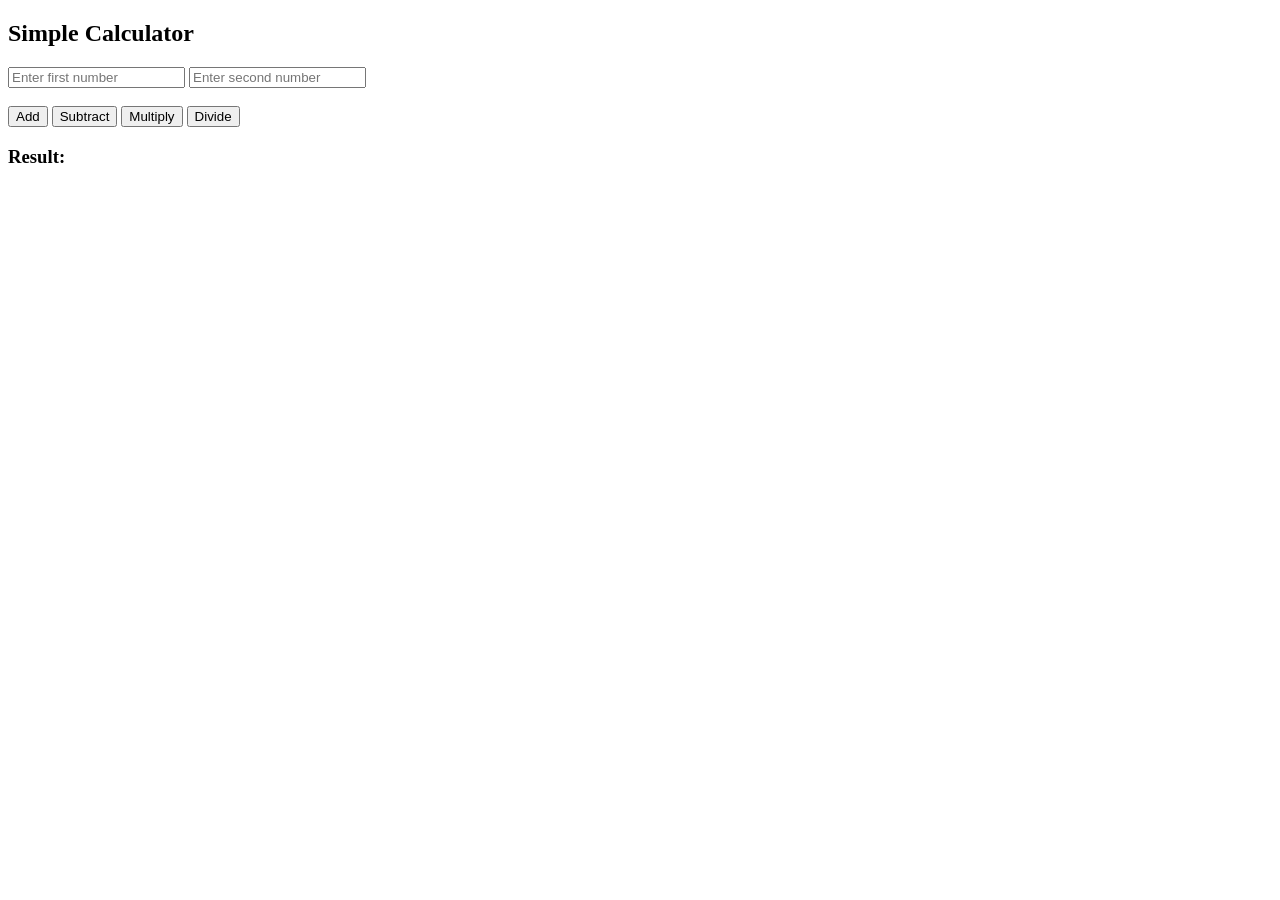
<file: Task3/index.html>
<!DOCTYPE html>
<html>
<head>
    <title>Simple Calculator</title>
</head>
<body>

    <h2>Simple Calculator</h2>

    <input type="number" id="n1" placeholder="Enter first number" max="100">
    <input type="number" id="n2" placeholder="Enter second number" max="100">

    <br><br>

    <button type="button" onclick="calculate('add')">Add</button>
    <button type="button" onclick="calculate('sub')">Subtract</button>
    <button type="button" onclick="calculate('mul')">Multiply</button>
    <button type="button" onclick="calculate('div')">Divide</button>

    <h3 id="result">Result: </h3>

    <script src="script.js" defer></script>

</body>
</html>
</file>
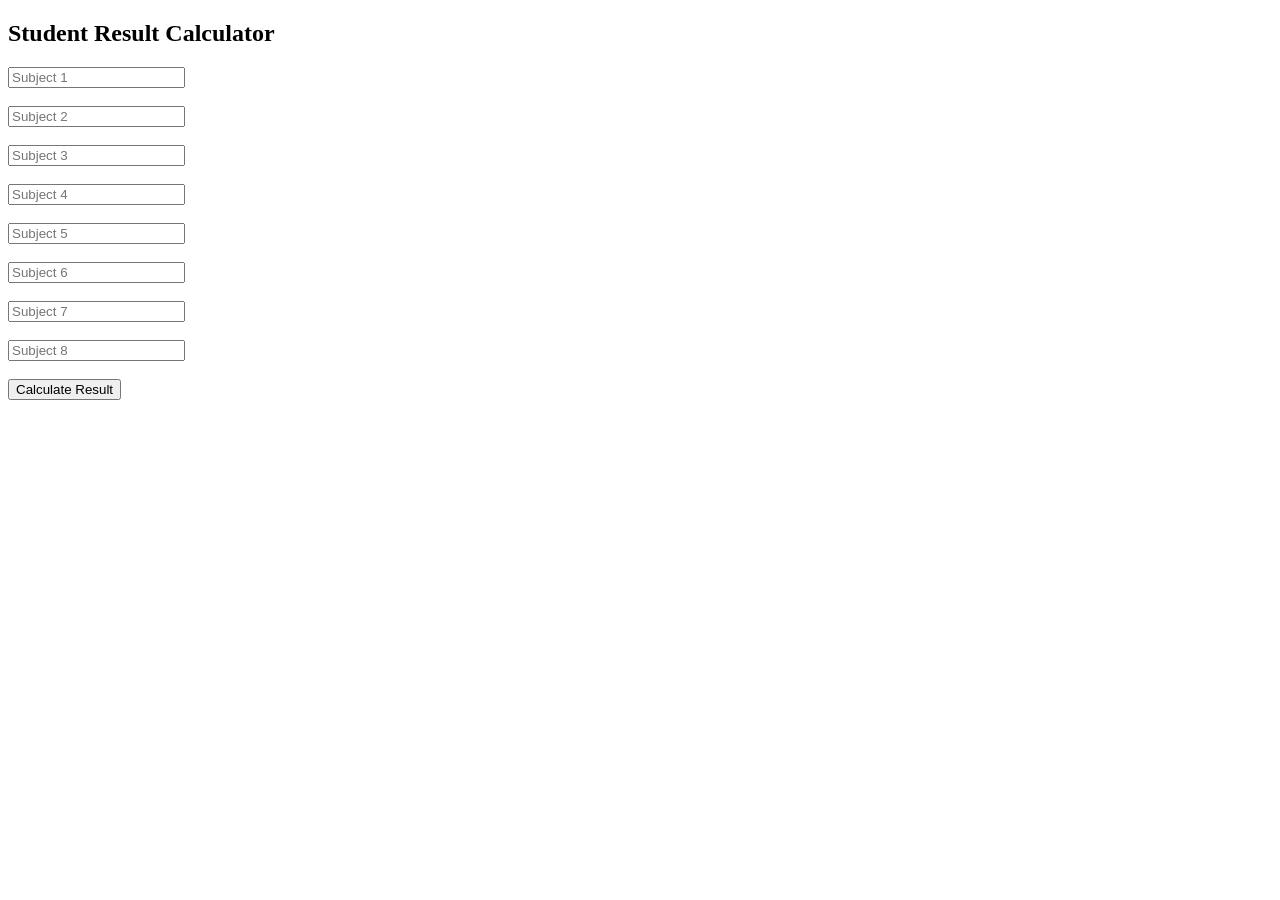
<file: week2/index.html>
<!DOCTYPE html>
<html>
    <head>
        <title>Grading System</title>
    </head>
    <body> 
        <h2>Student Result Calculator</h2>
            <input type="number" id="m1" placeholder="Subject 1"><br><br>
            <input type="number" id="m2" placeholder="Subject 2"><br><br>
            <input type="number" id="m3" placeholder="Subject 3"><br><br>
            <input type="number" id="m4" placeholder="Subject 4"><br><br>
            <input type="number" id="m5" placeholder="Subject 5"><br><br>
            <input type="number" id="m6" placeholder="Subject 6"><br><br>
            <input type="number" id="m7" placeholder="Subject 7"><br><br>
            <input type="number" id="m8" placeholder="Subject 8"><br><br>
            
            <button onclick="calculateResult()">Calculate Result</button>
                <p id="total"></p>
                <p id="result"></p>
                <script src="script.js"></script>
    </body>
</html>
</file>
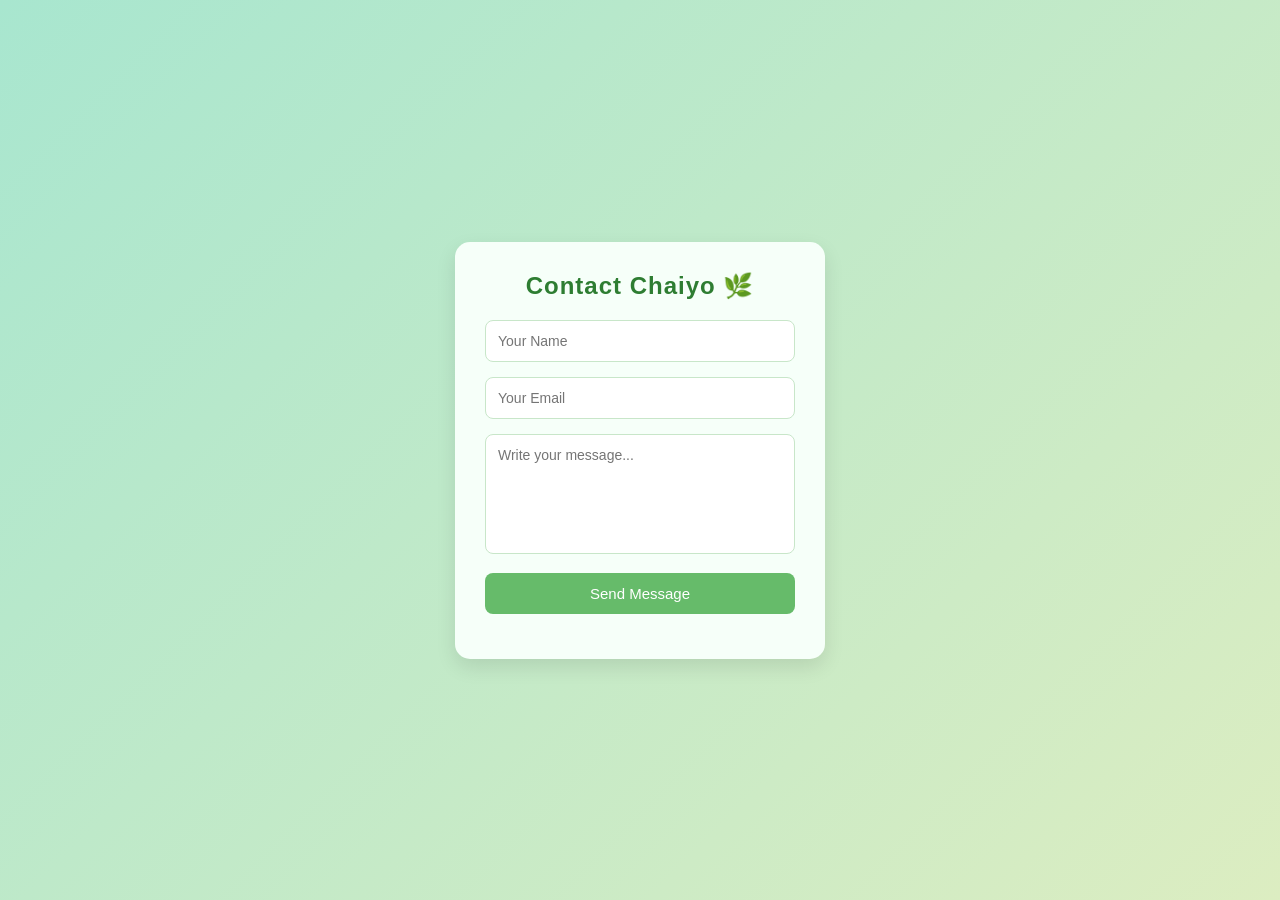
<file: week6.1/contact_us.html>
<!DOCTYPE html>
<html lang="en">
<head>
<meta charset="UTF-8">
<meta name="viewport" content="width=device-width, initial-scale=1.0">
<title>Contact Chaiyo</title>

<style>
*{
  margin:0;
  padding:0;
  box-sizing:border-box;
  font-family:'Segoe UI', sans-serif;
}

body{
  background: linear-gradient(135deg, #a8e6cf, #dcedc1);
  display:flex;
  justify-content:center;
  align-items:center;
  height:100vh;
}

.container{
  background:#f6fff9;
  padding:30px;
  width:370px;
  border-radius:15px;
  box-shadow:0 8px 20px rgba(0,0,0,0.1);
}

h2{
  text-align:center;
  margin-bottom:20px;
  color:#2e7d32;
  letter-spacing:1px;
}

.input-group{
  margin-bottom:15px;
}

input, textarea{
  width:100%;
  padding:12px;
  border:1px solid #c8e6c9;
  border-radius:8px;
  font-size:14px;
  background:#ffffff;
  transition:0.3s;
}

input:focus, textarea:focus{
  border-color:#66bb6a;
  outline:none;
  box-shadow:0 0 6px rgba(102,187,106,0.4);
}

textarea{
  resize:none;
  height:120px;
}

button{
  width:100%;
  padding:12px;
  border:none;
  background:#66bb6a;
  color:#fff;
  font-size:15px;
  border-radius:8px;
  cursor:pointer;
  transition:0.3s;
}

button:hover{
  background:#388e3c;
}

#message{
  margin-top:15px;
  text-align:center;
  color:#2e7d32;
  font-size:14px;
  font-weight:500;
}
</style>
</head>

<body>

<div class="container">
  <h2>Contact Chaiyo 🌿</h2>

  <form id="contactForm">
    <div class="input-group">
      <input type="text" id="name" placeholder="Your Name" required>
    </div>

    <div class="input-group">
      <input type="email" id="email" placeholder="Your Email" required>
    </div>

    <div class="input-group">
      <textarea id="messageBox" placeholder="Write your message..." required></textarea>
    </div>

    <button type="submit">Send Message</button>
  </form>

  <p id="message"></p>
</div>

<script>
document.getElementById("contactForm").addEventListener("submit", function(e){
  e.preventDefault();

  document.getElementById("message").textContent = "Message sent successfully!";

  this.reset();
});
</script>

</body>
</html>
</file>
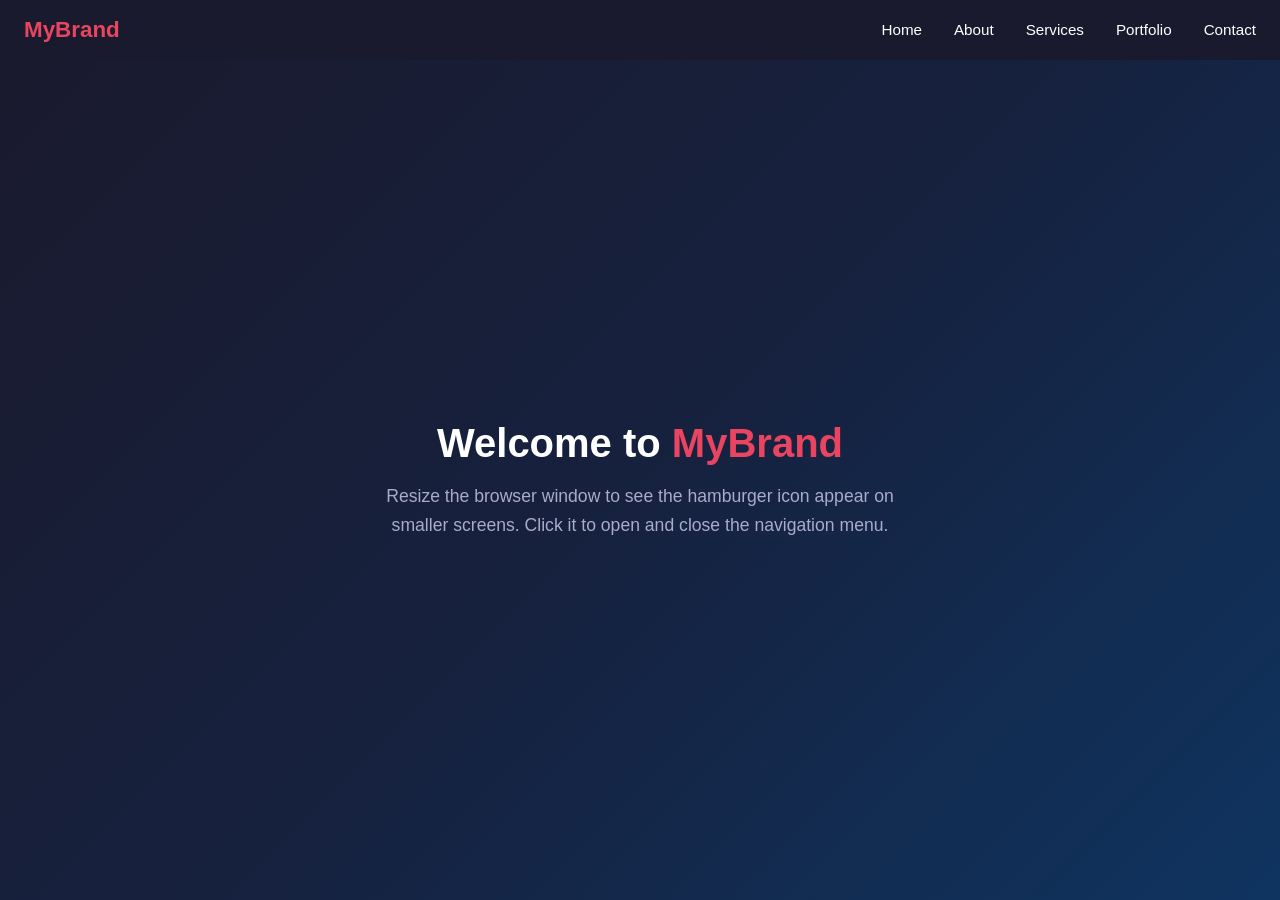
<file: week6.1/nav.html>
<!DOCTYPE html>
<html lang="en">
<head>
  <meta charset="UTF-8" />
  <meta name="viewport" content="width=device-width, initial-scale=1.0" />
  <title>Hamburger Menu</title>
  <link rel="stylesheet" href="nav.css" />
</head>
<body>

  <nav>
    <a href="#" class="logo">MyBrand</a>

    <ul class="nav-links">
      <li><a href="#">Home</a></li>
      <li><a href="#">About</a></li>
      <li><a href="#">Services</a></li>
      <li><a href="#">Portfolio</a></li>
      <li><a href="#">Contact</a></li>
    </ul>

    <button class="hamburger" id="hamburger" aria-label="Toggle menu">
      <span></span>
      <span></span>
      <span></span>
    </button>

    <div class="mobile-menu" id="mobileMenu">
      <a href="#">Home</a>
      <a href="#">About</a>
      <a href="#">Services</a>
      <a href="#">Portfolio</a>
      <a href="#">Contact</a>
    </div>
  </nav>

  <section class="hero">
    <h1>Welcome to <span>MyBrand</span></h1>
    <p>Resize the browser window to see the hamburger icon appear on smaller screens. Click it to open and close the navigation menu.</p>
  </section>

  <script src="navbar.js"></script>

</body>
</html>
</file>
<file: week6.1/nav.css>
* {
  margin: 0;
  padding: 0;
  box-sizing: border-box;
}

body {
  font-family: Arial, sans-serif;
}

/* ── Navbar ── */
nav {
  display: flex;
  align-items: center;
  justify-content: space-between;
  background-color: #1a1a2e;
  padding: 0 24px;
  height: 60px;
  position: relative;
}

.logo {
  color: #e94560;
  font-size: 1.4rem;
  font-weight: bold;
  text-decoration: none;
}

/* ── Desktop menu links ── */
.nav-links {
  display: flex;
  list-style: none;
  gap: 32px;
}

.nav-links a {
  color: #ffffff;
  text-decoration: none;
  font-size: 0.95rem;
  transition: color 0.2s;
}

.nav-links a:hover {
  color: #e94560;
}

/* ── Hamburger button ── */
.hamburger {
  display: none;
  flex-direction: column;
  justify-content: space-between;
  width: 28px;
  height: 20px;
  background: none;
  border: none;
  cursor: pointer;
  padding: 0;
}

.hamburger span {
  display: block;
  height: 3px;
  background-color: #ffffff;
  border-radius: 2px;
  transition: transform 0.3s, opacity 0.3s;
}

/* Animate hamburger → X when open */
.hamburger.open span:nth-child(1) {
  transform: translateY(8.5px) rotate(45deg);
}
.hamburger.open span:nth-child(2) {
  opacity: 0;
}
.hamburger.open span:nth-child(3) {
  transform: translateY(-8.5px) rotate(-45deg);
}

/* ── Mobile drawer ── */
.mobile-menu {
  display: none;
  flex-direction: column;
  background-color: #16213e;
  position: absolute;
  top: 60px;
  left: 0;
  width: 100%;
  padding: 16px 0;
  z-index: 100;
}

.mobile-menu.open {
  display: flex;
}

.mobile-menu a {
  color: #ffffff;
  text-decoration: none;
  padding: 14px 28px;
  font-size: 1rem;
  border-bottom: 1px solid #0f3460;
  transition: background 0.2s;
}

.mobile-menu a:last-child {
  border-bottom: none;
}

.mobile-menu a:hover {
  background-color: #0f3460;
  color: #e94560;
}

/* ── Responsive breakpoint ── */
@media (max-width: 768px) {
  .nav-links {
    display: none;
  }
  .hamburger {
    display: flex;
  }
}

/* ── Hero section ── */
.hero {
  display: flex;
  flex-direction: column;
  align-items: center;
  justify-content: center;
  min-height: calc(100vh - 60px);
  background: linear-gradient(135deg, #1a1a2e, #16213e, #0f3460);
  color: #ffffff;
  text-align: center;
  padding: 24px;
}

.hero h1 {
  font-size: 2.5rem;
  margin-bottom: 16px;
}

.hero h1 span {
  color: #e94560;
}

.hero p {
  font-size: 1.1rem;
  max-width: 520px;
  color: #aaaacc;
  line-height: 1.6;
}
</file>
